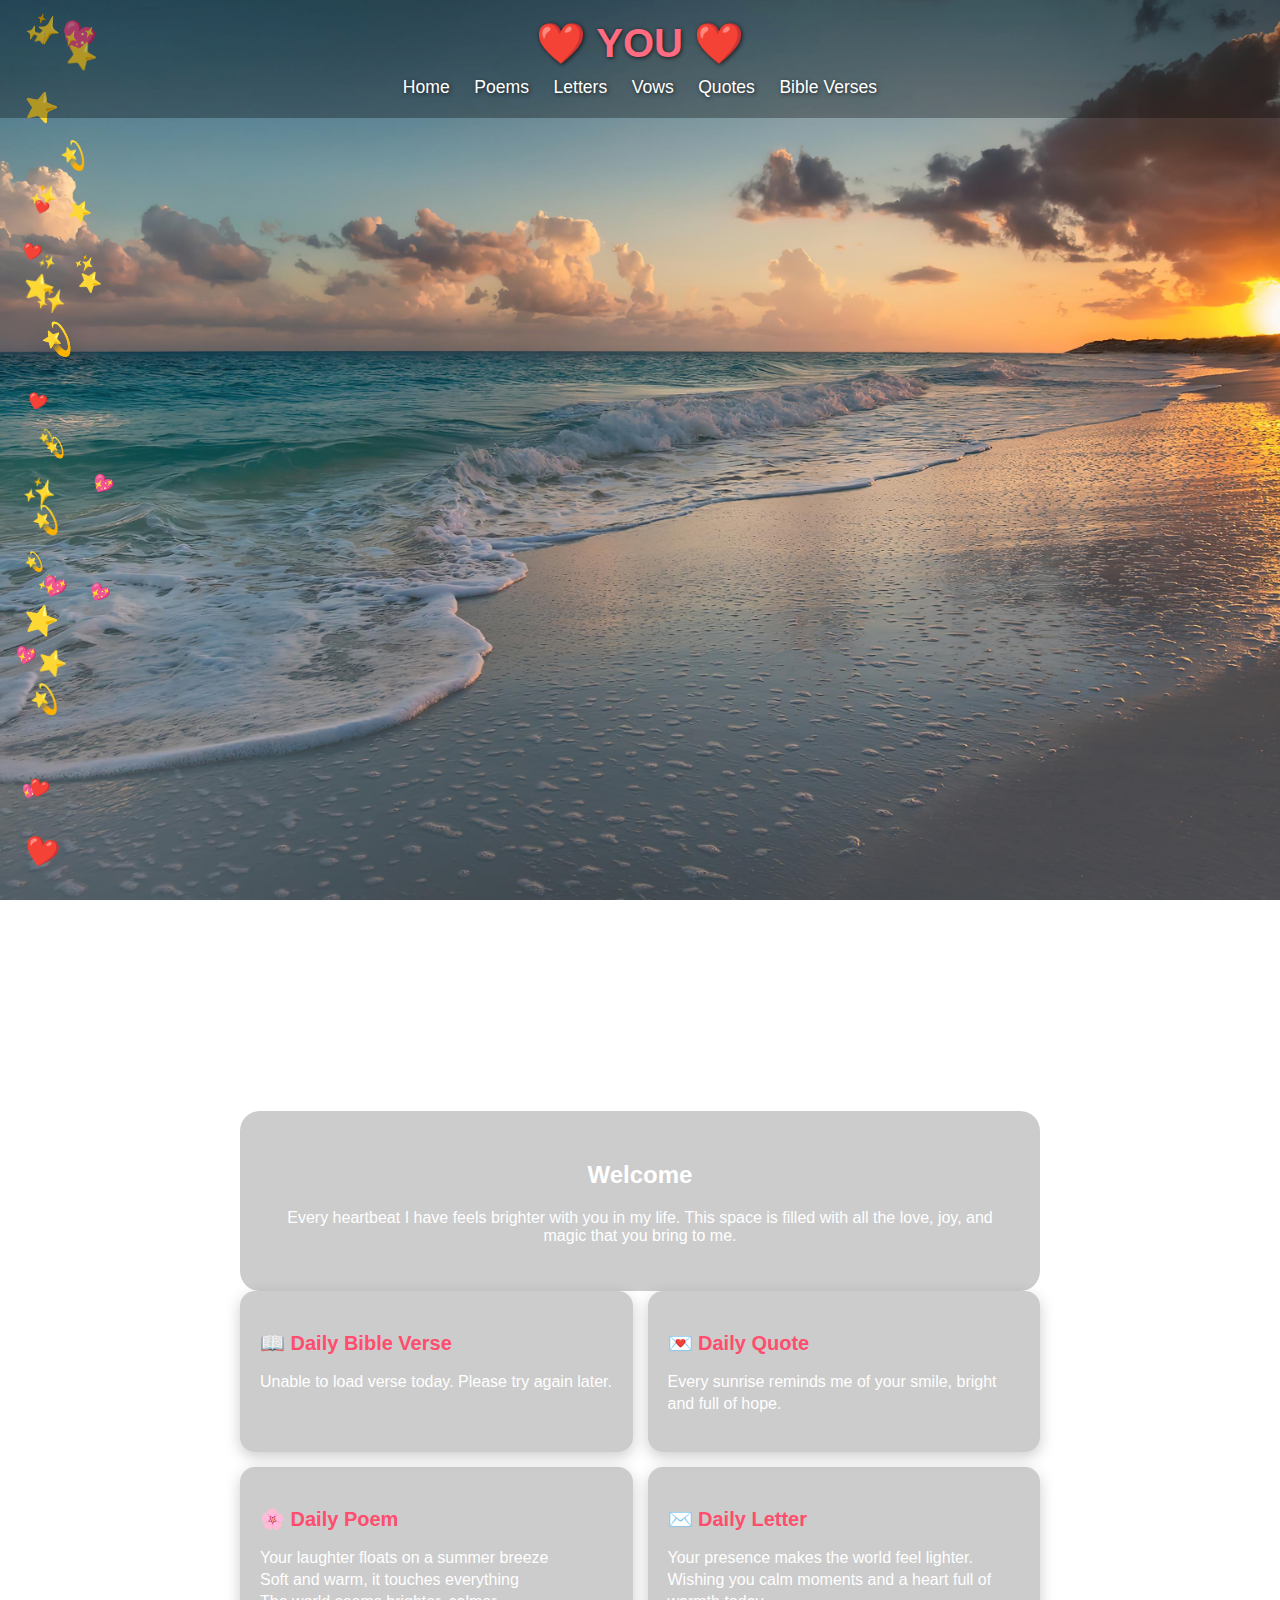
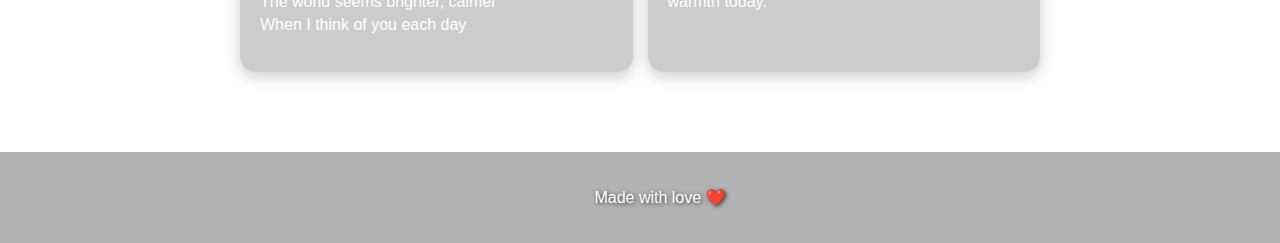
<file: index.html>
<!DOCTYPE html>
<html lang="en" class="home">
<head>
<meta charset="UTF-8">
<meta name="viewport" content="width=device-width, initial-scale=1.0">
<title>Home</title>
<link rel="stylesheet" href="style.css">
</head>

<body class="home">

<header>
<h1> ❤️ YOU ❤️ </h1>
<nav>
<a href="index.html">Home</a>
<a href="poems.html">Poems</a>
<a href="letters.html">Letters</a>
<a href="vows.html">Vows</a>
<a href="quotes.html">Quotes</a>
<a href="bible.html">Bible Verses</a>
</nav>
</header>

<div id="floating-emojis"></div>

<main class="home-content">

<div class="intro-card">
<h2>Welcome</h2>
<p>Every heartbeat I have feels brighter with you in my life. This space is filled with all the love, joy, and magic that you bring to me.</p>
</div>

<!-- Daily Sections -->
<div class="daily-sections">
  <!-- Daily Bible Verse -->
  <div class="daily-card" id="daily-verse-card">
    <h3>📖 Daily Bible Verse</h3>
    <p id="daily-verse">Loading today's verse...</p>
  </div>

  <!-- Daily Quote -->
  <div class="daily-card" id="daily-quote-card">
    <h3>💌 Daily Quote</h3>
    <p id="daily-quote">Loading today's quote...</p>
  </div>

  <!-- Daily Poem -->
  <div class="daily-card" id="daily-poem-card">
    <h3>🌸 Daily Poem</h3>
    <p id="daily-poem">Loading today's poem...</p>
  </div>

  <!-- Daily Letter -->
  <div class="daily-card" id="daily-letter-card">
    <h3>✉️ Daily Letter</h3>
    <p id="daily-letter">Loading today's letter...</p>
  </div>
</div>

</main>

<footer>
<p>Made with love ❤️</p>
</footer>

<script>
// Floating emojis/stars
document.addEventListener('DOMContentLoaded', () => {
    const symbols = ['❤️','⭐','💫','✨','💖'];
    const num = 40;
    const container = document.getElementById('floating-emojis');

    for (let i = 0; i < num; i++) {
        const el = document.createElement('div');
        el.className = 'floating';
        el.innerText = symbols[Math.floor(Math.random() * symbols.length)];

        // Random initial position anywhere on viewport
        const startX = Math.random() * 100; // vw
        const startY = Math.random() * 100; // vh
        el.style.left = startX + 'vw';
        el.style.top = startY + 'vh';

        // Random font size
        el.style.fontSize = (12 + Math.random() * 18) + 'px';

        // Random horizontal drift
        const driftX = (Math.random() * 200 - 100);

        // Random speed
        const speed = 8 + Math.random() * 12; // seconds per cycle

        container.appendChild(el);

        // Animate immediately
        let startTime = Date.now();
        function float() {
            const elapsed = (Date.now() - startTime) / 1000; // seconds
            const progress = (elapsed % speed) / speed; // loops 0 → 1
            el.style.transform = `translate(${driftX * progress}px, ${-120 * progress}vh) rotate(${360 * progress}deg)`;
            requestAnimationFrame(float);
        }
        float();
    }
});

// Fetch daily Bible verse from API
async function getDailyVerse() {
  try {
    const response = await fetch("https://beta.ourmanna.com/api/v1/get/?format=json");
    const data = await response.json();
    const verse = data.verse.details.text;
    const reference = data.verse.details.reference;
    document.getElementById("daily-verse").innerText = `"${verse}" — ${reference}`;
  } catch (err) {
    console.error("Failed to fetch daily verse:", err);
    document.getElementById("daily-verse").innerText = "Unable to load verse today. Please try again later.";
  }
}
window.addEventListener("DOMContentLoaded", getDailyVerse);

// Fetch daily quote, poem, letter from local JSON
async function getDailyContent() {
  try {
    const response = await fetch("daily.json"); // JSON in root folder
    const data = await response.json();

    // Determine today's day number (1–30)
    const startDate = new Date("2025-01-01"); // adjust reference start date
    const today = new Date();
    let dayNumber = Math.floor((today - startDate) / (1000 * 60 * 60 * 24)) + 1;

    // Loop back if dayNumber > data length
    if(dayNumber > data.length) dayNumber = dayNumber % data.length || data.length;

    const todayEntry = data.find(d => d.day === dayNumber);

    if(todayEntry){
      document.getElementById("daily-quote").innerText = todayEntry.quote;
      document.getElementById("daily-poem").innerText = todayEntry.poem;
      document.getElementById("daily-letter").innerText = todayEntry.letter;
    }
  } catch (err) {
    console.error("Failed to load daily content:", err);
    document.getElementById("daily-quote").innerText = "Unable to load quote.";
    document.getElementById("daily-poem").innerText = "Unable to load poem.";
    document.getElementById("daily-letter").innerText = "Unable to load letter.";
  }
}
window.addEventListener("DOMContentLoaded", getDailyContent);
</script>

</body>
</html>
</file>
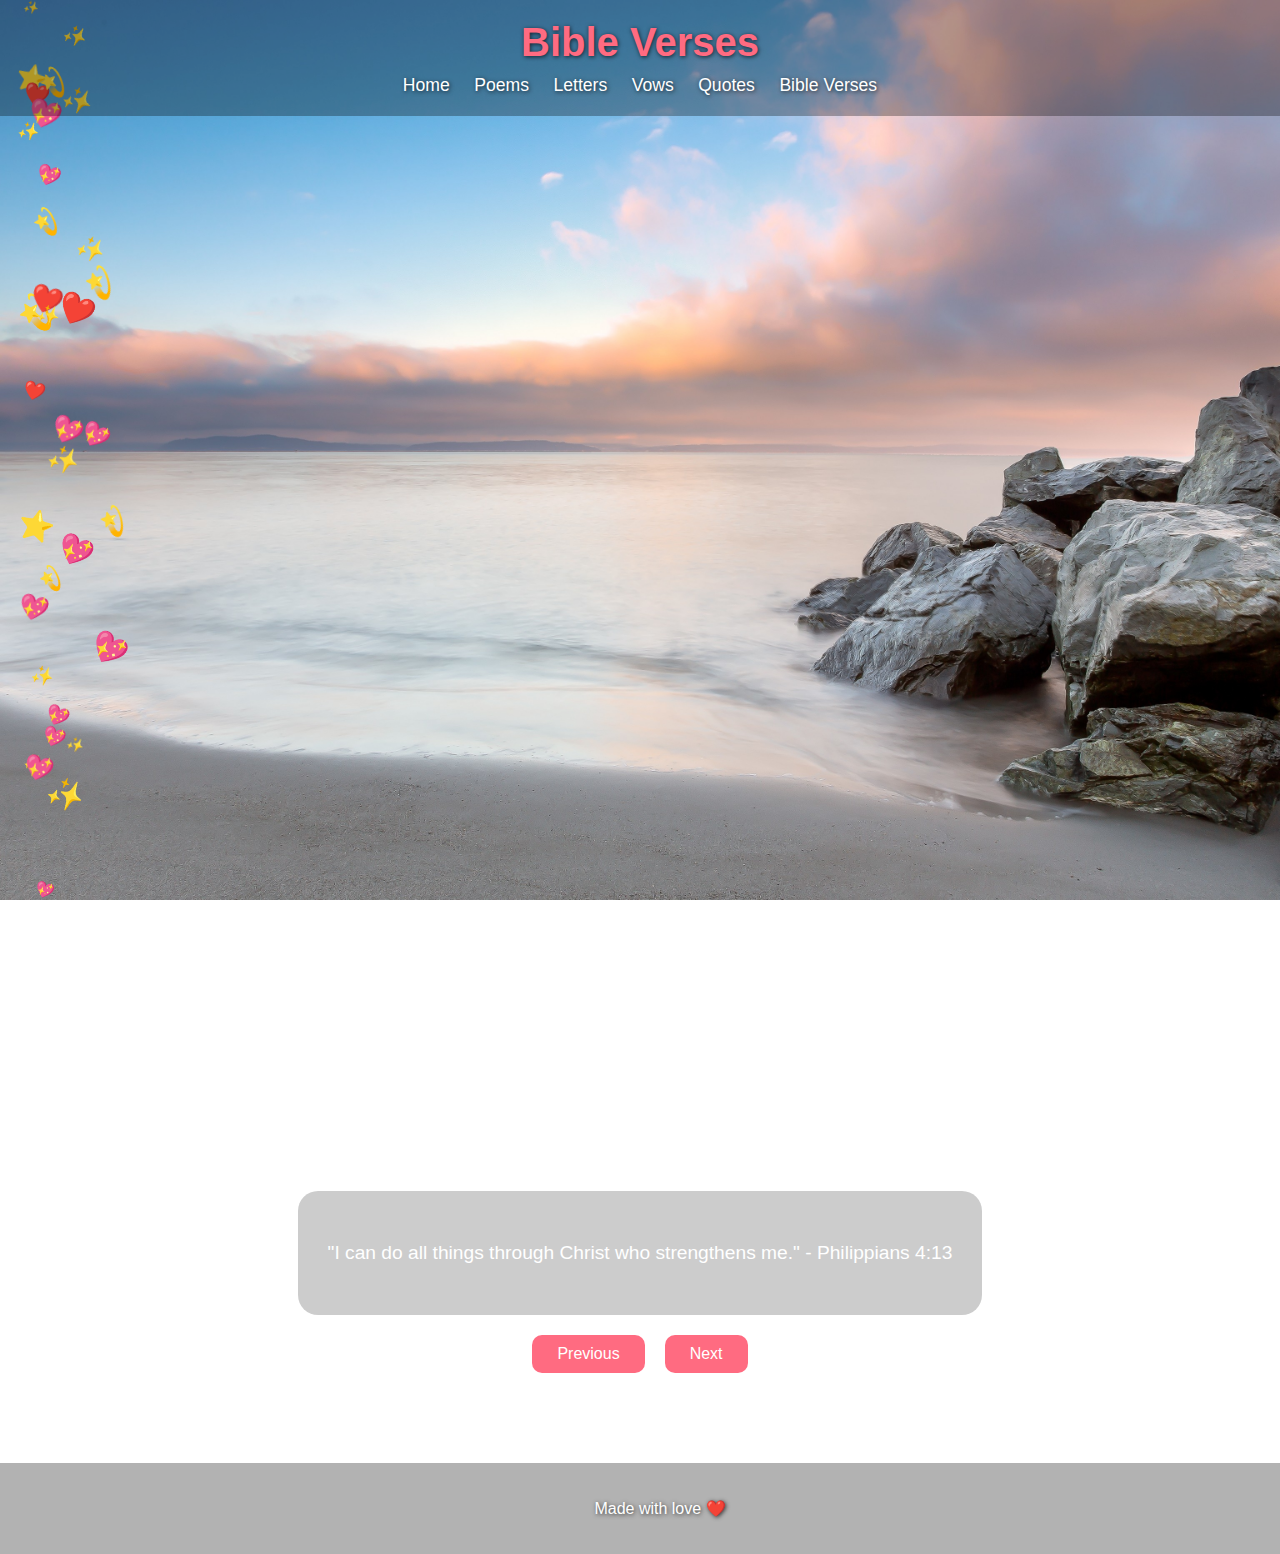
<file: bible.html>
<!DOCTYPE html>
<html lang="en" class="bible">
<head>
<meta charset="UTF-8">
<meta name="viewport" content="width=device-width, initial-scale=1.0">
<title>Bible Verses</title>
<link rel="stylesheet" href="style.css">
</head>
<body class="bible">

<header>
<h1>Bible Verses</h1>
<nav>
<a href="index.html">Home</a>
<a href="poems.html">Poems</a>
<a href="letters.html">Letters</a>
<a href="vows.html">Vows</a>
<a href="quotes.html">Quotes</a>
<a href="bible.html">Bible Verses</a>
</nav>
</header>

<div id="floating-emojis"></div>

<main class="content">
<div class="slide">
<p>"I can do all things through Christ who strengthens me." - Philippians 4:13</p>
</div>
<div class="slide">
<p>"For I know the plans I have for you, declares the Lord, plans to prosper you and not to harm you." - Jeremiah 29:11</p>
</div>
<div class="slide">
<p>"The Lord is my shepherd; I shall not want." - Psalm 23:1</p>
</div>
<!-- NEW BIBLE VERSES START -->

<div class="slide">
<p>"Love is patient, love is kind. It does not envy, it does not boast, it is not proud." - 1 Corinthians 13:4</p>
</div>

<div class="slide">
<p>"I have loved you with an everlasting love; I have drawn you with unfailing kindness." - Jeremiah 31:3</p>
</div>


<div class="slide">
<p>"Be strong and courageous. Do not be afraid; do not be discouraged, for the Lord your God will be with you." - Joshua 1:9 </p>
</div>

<div class="slide">
<p>"This is the day the Lord has made; let us rejoice and be glad in it." - Psalm 118:24 </p>
</div>

<div class="slide">
<p>"Above all, love each other deeply, because love covers over a multitude of sins." - 1 Peter 4:8</p>
</div>

<div class="slide">
<p>"Cast all your anxiety on Him because He cares for you." - 1 Peter 5:7 </p>
</div>

<div class="slide">
<p>"Let all that you do be done in love." - 1 Corinthians 16:14</p>
</div>

<div class="slide">
<p>"The Lord bless you and keep you; the Lord make His face shine on you and be gracious to you." - Numbers 6:24-25 </p>
</div>

<div class="slide">
<p>"Two are better than one, because they have a good return for their labor." - Ecclesiastes 4:9 </p>
</div>

<div class="slide">
<p>"Your love, Lord, reaches to the heavens, your faithfulness to the skies." - Psalm 36:5</p>
</div>

<div class="slide">
<p>"Delight yourself in the Lord, and He will give you the desires of your heart." - Psalm 37:4</p>
</div>

<div class="slide">
<p>"We love because He first loved us." - 1 John 4:19</p>
</div>

<div class="slide">
<p>"Let not your hearts be troubled. Believe in God; believe also in me." - John 14:1 </p>
</div>

<div class="slide">
<p>"The Lord is my light and my salvation; whom shall I fear?" - Psalm 27:1 </p>
</div>

<div class="slide">
<p>"Rejoice always, pray continually, give thanks in all circumstances." - 1 Thessalonians 5:16-18</p>
</div>

<div class="slide">
<p>"I am with you always, to the very end of the age." - Matthew 28:20</p>
</div>

<div class="slide">
<p>"Let love be genuine. Abhor what is evil; hold fast to what is good." - Romans 12:9</p>
</div>

<div class="slide">
<p>"As for me and my house, we will serve the Lord." - Joshua 24:15</p>
</div>

<div class="slide">
<p>"The Lord is near to all who call on Him, to all who call on Him in truth." - Psalm 145:18</p>
</div>

<!-- NEW BIBLE VERSES END -->


<div class="nav-buttons">
<button id="prev">Previous</button>
<button id="next">Next</button>
</div>
</main>

<footer>
<p>Made with love ❤️</p>
</footer>

<script>
document.addEventListener('DOMContentLoaded', () => {
    const symbols = ['❤️','⭐','💫','✨','💖'];
    const num = 40;
    const container = document.getElementById('floating-emojis');

    for (let i = 0; i < num; i++) {
        const el = document.createElement('div');
        el.className = 'floating';
        el.innerText = symbols[Math.floor(Math.random() * symbols.length)];

        const startX = Math.random() * 100;
        const startY = Math.random() * 100;
        el.style.left = startX + 'vw';
        el.style.top = startY + 'vh';
        el.style.fontSize = (12 + Math.random() * 18) + 'px';

        const driftX = (Math.random() * 200 - 100);
        const speed = 8 + Math.random() * 12;

        container.appendChild(el);

        let startTime = Date.now();
        function float() {
            const elapsed = (Date.now() - startTime) / 1000;
            const progress = (elapsed % speed) / speed;
            el.style.transform = `translate(${driftX * progress}px, ${-120 * progress}vh) rotate(${360 * progress}deg)`;
            requestAnimationFrame(float);
        }
        float();
    }

    const slides = document.querySelectorAll('.slide');
    let current = 0;
    slides.forEach((s,i)=>{if(i!==0)s.style.display='none';});

    document.getElementById('next')?.addEventListener('click', ()=>{
        slides[current].style.display='none';
        current=(current+1)%slides.length;
        slides[current].style.display='block';
    });

    document.getElementById('prev')?.addEventListener('click', ()=>{
        slides[current].style.display='none';
        current=(current-1+slides.length)%slides.length;
        slides[current].style.display='block';
    });
});
</script>

</body>
</html>
</file>
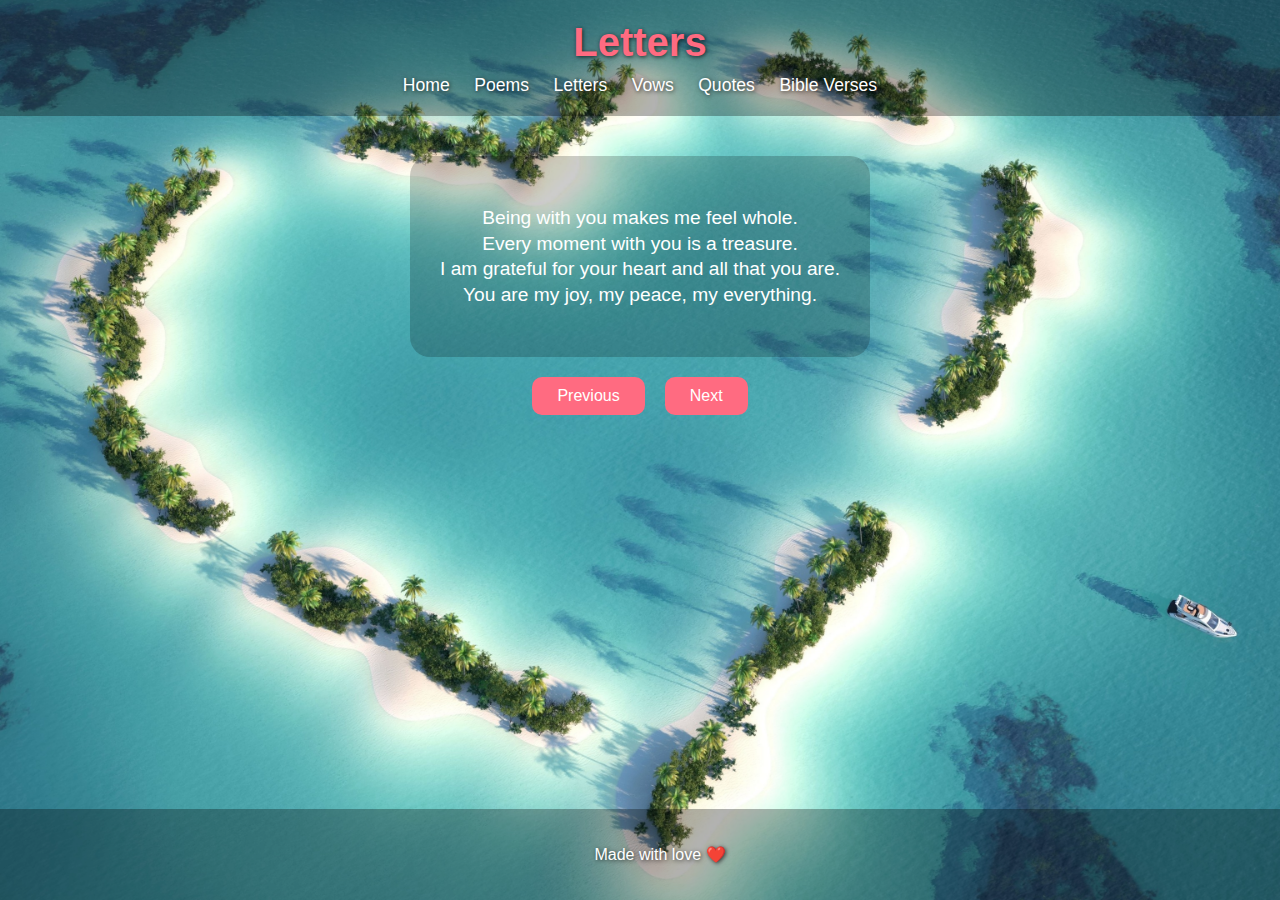
<file: letters.html>
<!DOCTYPE html>
<html lang="en" class="letters">
<head>
<meta charset="UTF-8">
<meta name="viewport" content="width=device-width, initial-scale=1.0">
<title>Letters</title>
<link rel="stylesheet" href="style.css">
</head>
<body class="letters">

<header>
<h1>Letters</h1>
<nav>
<a href="index.html">Home</a>
<a href="poems.html">Poems</a>
<a href="letters.html">Letters</a>
<a href="vows.html">Vows</a>
<a href="quotes.html">Quotes</a>
<a href="bible.html">Bible Verses</a>
</nav>
</header>

<div id="floating-emojis"></div>

<main class="content">

<div class="slide">
<p>Being with you makes me feel whole.<br>
Every moment with you is a treasure.<br>
I am grateful for your heart and all that you are.<br>
You are my joy, my peace, my everything.</p>
</div>
<div class="slide">
<p>Take all the time you need, my love.<br>
I’ll be here, always patient, always caring.<br>
With you by my side, I feel myself again.<br>
You mean more to me than words could ever say.</p>
</div>

<!-- NEW LETTERS START -->

<div class="slide">
<p>My love, every time I think of you, my heart feels full. Your smile, your laughter, and your presence bring light to my darkest days. I am endlessly grateful for you, and I promise to cherish every moment we share together.</p>
</div>

<div class="slide">
<p>Sweetheart, you make life feel magical in ways I never knew possible. Your kindness, your warmth, and your love inspire me to be the best version of myself. I can’t wait to see all the beautiful moments our future holds.</p>
</div>

<div class="slide">
<p>Beloved, just knowing you are in my life fills me with joy. I treasure your heart, your soul, and every little thing that makes you so special. I am forever devoted to loving and supporting you, now and always.</p>
</div>

<div class="slide">
<p>Darling, every time I hear your voice, I feel at home. Your words comfort me, your presence soothes me, and your love lifts me higher than I ever imagined. I am yours completely.</p>
</div>

<div class="slide">
<p>My dearest, I love the way you see the world, the way you care, and the way you make me feel. You are my inspiration and my joy, and I will always treasure you above all else.</p>
</div>

<div class="slide">
<p>Love, being with you makes every day brighter. Your laughter warms my soul, your smile lights my path, and your love gives me a peace I never knew existed. I am grateful for you endlessly.</p>
</div>

<div class="slide">
<p>Sweetheart, no words can fully express how much you mean to me. Every little thing you do, every look, every gesture, fills my heart with love and reminds me that I am truly blessed to have you.</p>
</div>

<div class="slide">
<p>Beloved, your love is my anchor and my guiding light. You make me feel safe, cherished, and understood. I promise to honor you, support you, and love you with all that I am.</p>
</div>

<div class="slide">
<p>Darling, I am constantly amazed by you. Your beauty, both inside and out, your strength, your gentleness, they captivate me endlessly. I am thankful for every moment we share.</p>
</div>

<div class="slide">
<p>My love, when I see you, the world feels right. Your laughter is music, your smile a sunrise, and your love a home I never want to leave. I will always hold you close in my heart.</p>
</div>

<div class="slide">
<p>Sweetheart, you have changed my life in the most wonderful ways. Your love fills my heart with hope, joy, and endless gratitude. I am excited for every day we get to share together.</p>
</div>

<div class="slide">
<p>Beloved, your presence in my life is a gift I will never take for granted. Every moment with you feels precious, and I want you to know that I will always treasure and protect our love.</p>
</div>

<div class="slide">
<p>Darling, your happiness means everything to me. I want to be the one who lifts you when you are down, who celebrates every joy with you, and who loves you more with each passing day.</p>
</div>

<div class="slide">
<p>My dearest, thinking of you makes me smile even on the toughest days. Your love inspires me, comforts me, and gives me strength. I am so grateful that you are in my life.</p>
</div>

<div class="slide">
<p>Love, your heart is so beautiful, and I am endlessly thankful that you share it with me. I promise to always honor your love, protect your heart, and cherish you with all that I am.</p>
</div>

<div class="slide">
<p>Sweetheart, you make ordinary moments extraordinary just by being you. I feel so lucky to experience your love, your laughter, and your warmth every day. You are my everything.</p>
</div>

<div class="slide">
<p>Beloved, my love for you grows deeper with every passing day. Your smile, your kindness, your passion for life — it all fills my heart with joy. I am forever yours.</p>
</div>

<div class="slide">
<p>Darling, I want you to know that I see you, I appreciate you, and I love you more than words could ever express. You are my heart, my soul, and my forever.</p>
</div>

<div class="slide">
<p>My love, every time we are together, I feel complete. Your love, your laughter, and your gentle spirit bring me peace and happiness like nothing else ever could.</p>
</div>

<div class="slide">
<p>Sweetheart, thank you for being exactly who you are — strong, loving, kind, and beautiful. You make my life richer, brighter, and full of love. I adore you endlessly.</p>
</div>

<!-- NEW LETTERS END -->


<div class="nav-buttons">
<button id="prev">Previous</button>
<button id="next">Next</button>
</div>
</main>

<footer>
<p>Made with love ❤️</p>
</footer>

<script>

    // Slide navigation
    const slides = document.querySelectorAll('.slide');
    let current = 0;
    slides.forEach((s,i)=>{if(i!==0)s.style.display='none';});

    document.getElementById('next')?.addEventListener('click', ()=>{
        slides[current].style.display='none';
        current=(current+1)%slides.length;
        slides[current].style.display='block';
    });

    document.getElementById('prev')?.addEventListener('click', ()=>{
        slides[current].style.display='none';
        current=(current-1+slides.length)%slides.length;
        slides[current].style.display='block';
    });
</script>

</body>
</html>
</file>
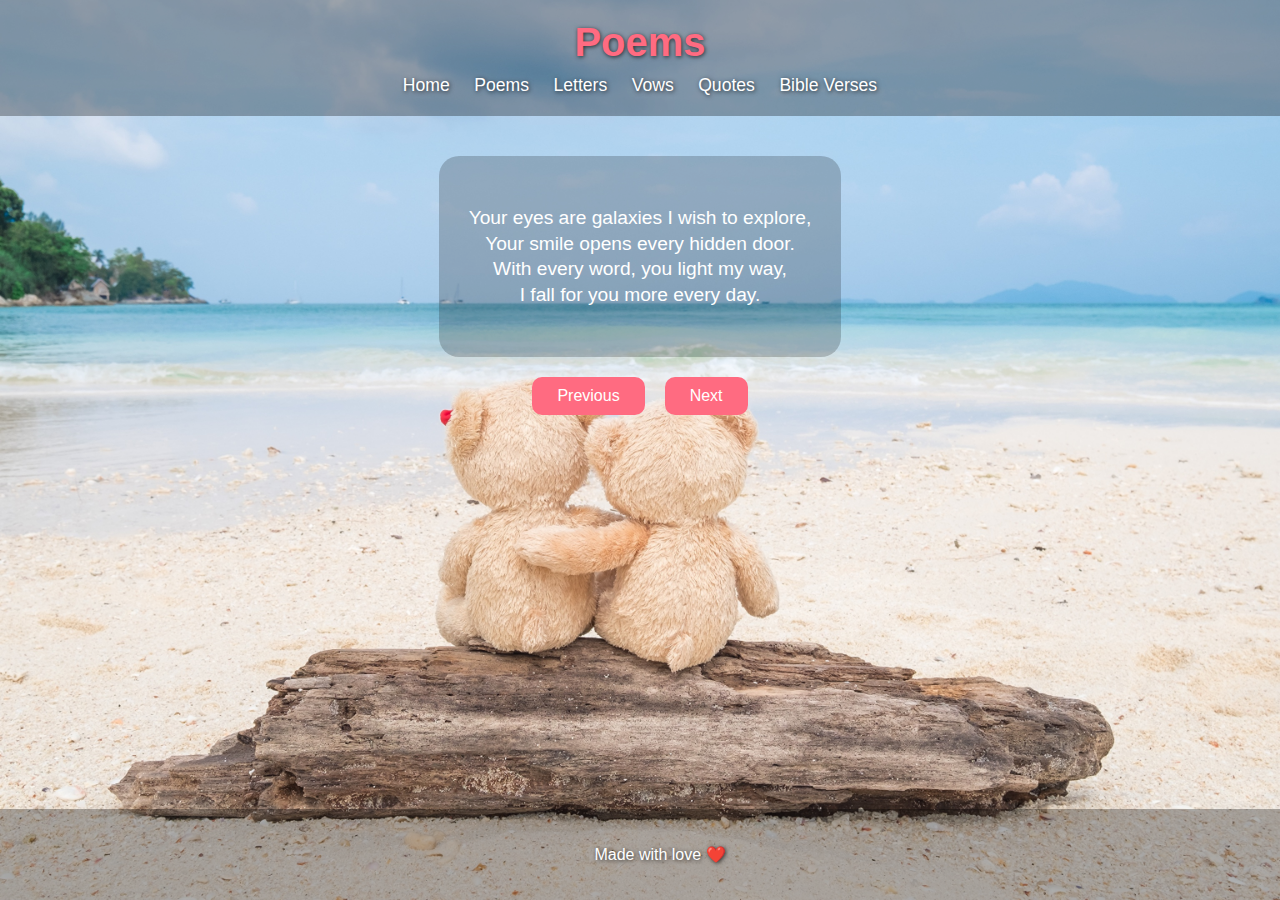
<file: poems.html>
<!DOCTYPE html>
<html lang="en" class="poems">
<head>
<meta charset="UTF-8">
<meta name="viewport" content="width=device-width, initial-scale=1.0">
<title>Poems</title>
<link rel="stylesheet" href="style.css">
</head>
<body class="poems">

<header>
<h1>Poems</h1>
<nav>
<a href="index.html">Home</a>
<a href="poems.html">Poems</a>
<a href="letters.html">Letters</a>
<a href="vows.html">Vows</a>
<a href="quotes.html">Quotes</a>
<a href="bible.html">Bible Verses</a>
</nav>
</header>

<div id="floating-emojis"></div>

<main class="content">

<div class="slide">
<p>Your eyes are galaxies I wish to explore,<br>
Your smile opens every hidden door.<br>
With every word, you light my way,<br>
I fall for you more every day.</p>
</div>
<div class="slide">
<p>In your presence, I find my peace,<br>
Every anxious thought begins to cease.<br>
You are my joy, my heart, my flame,<br>
Forever with you, I’ll feel the same.</p>
</div>
<div class="slide">
<p>In every dawn's golden hue,<br>
I see a reflection, lovely and true<br>
Your eyes, like stars, sparkling bright,<br>
Illuminate my world with sheer delight</p>
</div>

<div class="slide">
<p>In the garden of beauty, you bloom,<br>
Petals of grace, dispelling gloom<br>
Your smile, a radiant sunlit ray,<br>
Melting my worries, day by day</p>
</div>

<div class="slide">
<p>Your beauty, like a gentle breeze,<br>
Whispers secrets only my heart sees<br>
In your presence, time stands still,<br>
For your ethereal charms, I always will</p>
</div>

<div class="slide">
<p>In the night sky, you're the moon's embrace,<br>
Radiating love, with a celestial grace<br>
Your beauty, a shimmering cosmic dance,<br>
Guiding my heart with every chance</p>
</div>

<div class="slide">
<p>An angelic vision, you're beyond compare,<br>
With a grace that leaves me breathless, aware<br>
Your presence, a seraphic melody,<br>
Filling my soul with love's symphony</p>
</div>

<div class="slide">
<p>Your beauty, a magnetic force,<br>
Drawing me closer, with no remorse<br>
Captivated by your enchanting allure,<br>
I'm lost in a love that's pure</p>
</div>

<div class="slide">
<p>In the realm of elegance, you reside,<br>
A heavenly presence by my side<br>
Your grace, a tapestry of dreams,<br>
Unfolding love's eternal streams</p>
</div>

<div class="slide">
<p>Holding your hand, I'm in awe,<br>
Of the perfection that I saw<br>
Your beauty, like a flawless art,<br>
Touches the deepest depths of my heart</p>
</div>

<div class="slide">
<p>Your every move, a graceful dance,<br>
In my heart, you leave a lasting trance<br>
Your beauty, a symphony of delight,<br>
Guiding me through love's sacred rite</p>
</div>

<div class="slide">
<p>In the tapestry of time, you're a treasure,<br>
A timeless splendor, beyond measure<br>
Your radiance, like a precious gem,<br>
I'm forever lost in love's purest emblem</p>
</div>

<div class="slide">
<p>Your aura, a captivating flame,<br>
Ignites my love, forever the same<br>
Your beauty, a spell I can't resist,<br>
In your presence, my heart persists</p>
</div>

<div class="slide">
<p>In your eyes, I see a reflection divine,<br>
A love that transcends, beyond this time<br>
Your beauty, a mirror of celestial grace,<br>
I'm forever enchanted by your embrace</p>
</div>

<div class="slide">
<p>In the symphony of love, you're the refrain,<br>
A song of devotion that eases every pain<br>
Your beauty, a melody that lingers on,<br>
In my heart, a love that's drawn</p>
</div>

<div class="slide">
<p>Your beauty whispers in the gentle breeze,<br>
Caressing my soul with a tender ease<br>
In your presence, I find solace and peace,<br>
A love that grows, never to cease</p>
</div>

<div class="slide">
<p>Your smile, a ray of sunshine bright,<br>
Dispelling darkness, bringing pure delight<br>
Your beauty, like golden mornings' glow,<br>
Fills my world with a radiant show</p>
</div>

<div class="slide">
<p>In your presence, I find tranquil peace,<br>
A serenity that makes my worries cease<br>
Your beauty, a serene and gentle grace,<br>
I'm forever captivated by your embrace</p>
</div>

<div class="slide">
<p>Your beauty, an enigma to behold,<br>
A tapestry of secrets, yet untold<br>
In your eyes, mysteries lie,<br>
And with each gaze, my love does amplify</p>
</div>

<div class="slide">
<p>Our love, a symphony in perfect tune,<br>
Your beauty, the notes that make hearts swoon<br>
Together, we create a melody divine,<br>
A harmony that forever intertwine</p>
</div>

<div class="slide">
<p>Your beauty, like a candle's flame,<br>
Melts my heart, whispering your name<br>
In your eyes, a world of love I see,<br>
A paradise where we're forever free</p>
</div>

<div class="slide">
<p>In my heart, you'll forever reside,<br>
A love that's eternal, never to hide<br>
Your beauty, a testament to love's embrace,<br>
I'll cherish you always, in every place</p>
</div>
<!-- NEW POEMS END -->

<div class="nav-buttons">
<button id="prev">Previous</button>
<button id="next">Next</button>
</div>
</main>

<footer>
<p>Made with love ❤️</p>
</footer>

<script>


    // Slide navigation
    const slides = document.querySelectorAll('.slide');
    let current = 0;
    slides.forEach((s,i)=>{if(i!==0)s.style.display='none';});

    document.getElementById('next')?.addEventListener('click', ()=>{
        slides[current].style.display='none';
        current=(current+1)%slides.length;
        slides[current].style.display='block';
    });

    document.getElementById('prev')?.addEventListener('click', ()=>{
        slides[current].style.display='none';
        current=(current-1+slides.length)%slides.length;
        slides[current].style.display='block';
    });

</script>

</body>
</html>
</file>
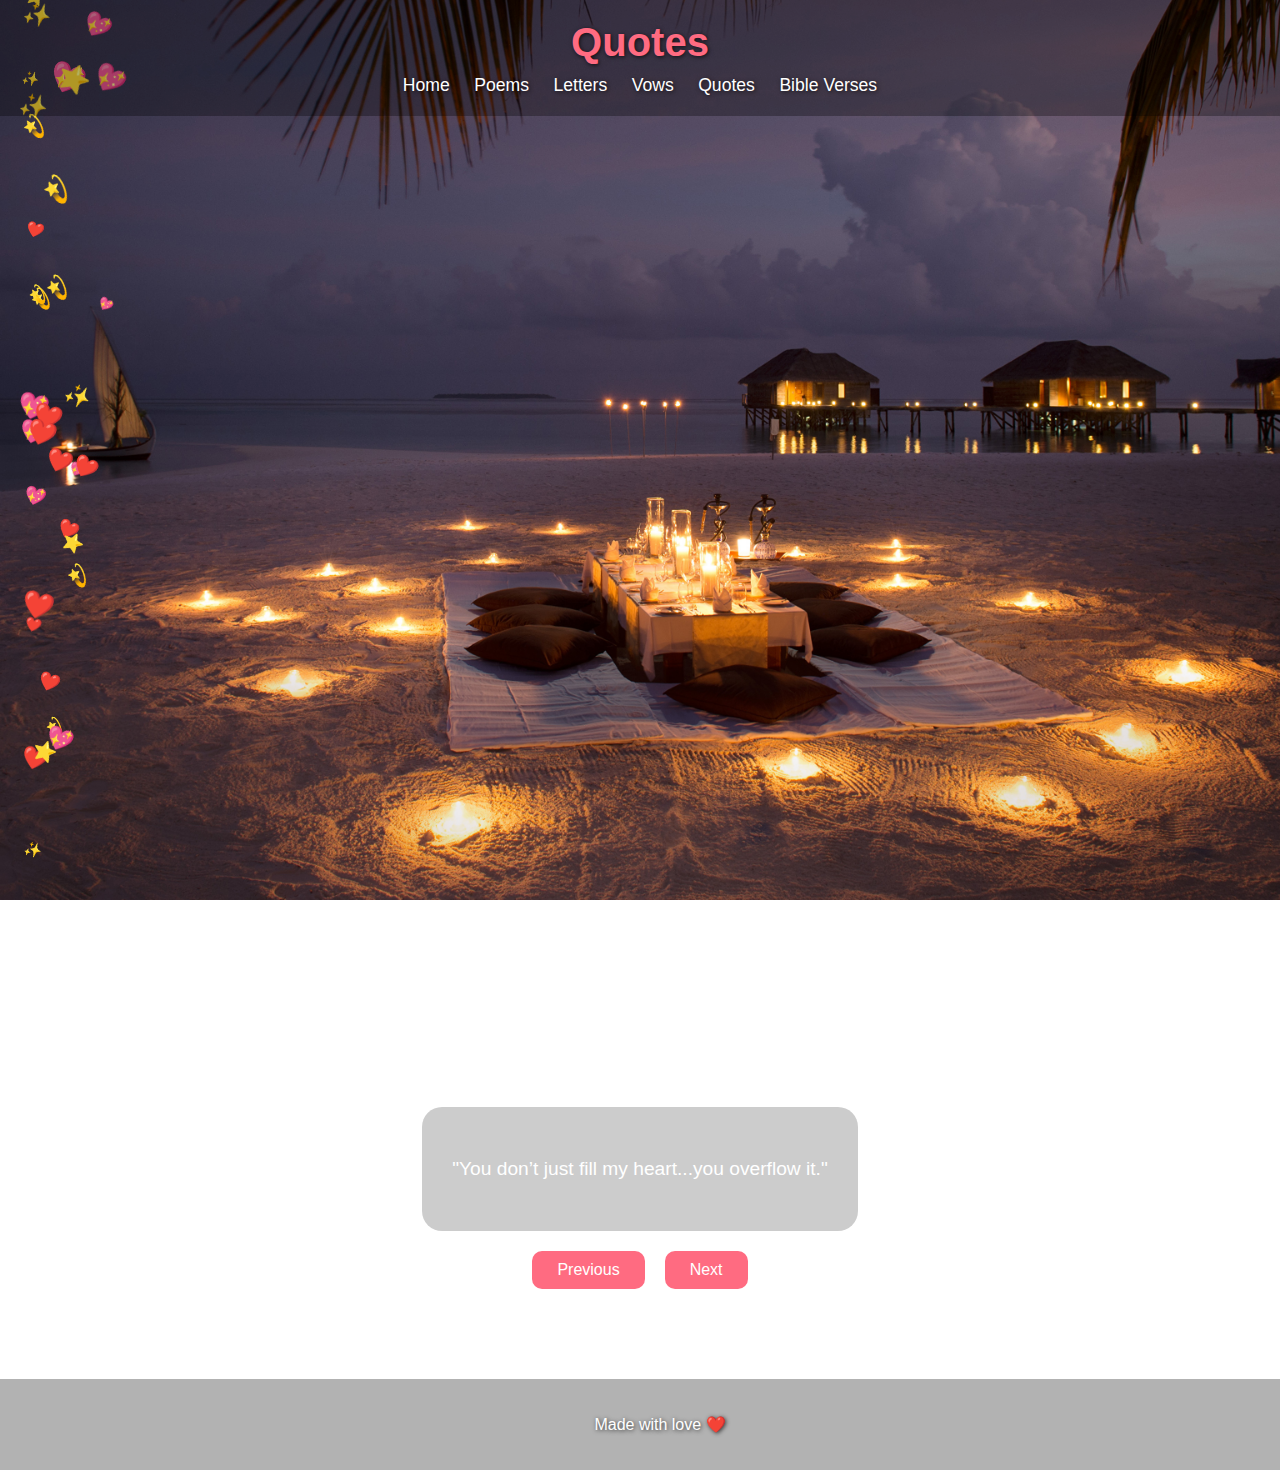
<file: quotes.html>
<!DOCTYPE html>
<html lang="en" class="quotes">
<head>
<meta charset="UTF-8">
<meta name="viewport" content="width=device-width, initial-scale=1.0">
<title>Quotes</title>
<link rel="stylesheet" href="style.css">
</head>
<body class="quotes">

<header>
<h1>Quotes</h1>
<nav>
<a href="index.html">Home</a>
<a href="poems.html">Poems</a>
<a href="letters.html">Letters</a>
<a href="vows.html">Vows</a>
<a href="quotes.html">Quotes</a>
<a href="bible.html">Bible Verses</a>
</nav>
</header>

<div id="floating-emojis"></div>

<main class="content">
<div class="slide">
<p>"You don’t just fill my heart...you overflow it."</p>
</div>
<div class="slide">
<p>"In your eyes, I see everything I’ve ever wanted."</p>
</div>
<div class="slide">
<p>"Love isn’t just a feeling; it’s having you by my side."</p>
</div>
<!-- NEW QUOTES START -->

<div class="slide">
<p>"You are the love I never knew I needed, and now I can’t imagine life without you."</p>
</div>

<div class="slide">
<p>"Every moment with you feels like a beautiful dream I never want to wake from."</p>
</div>

<div class="slide">
<p>"Your smile is my sunrise, and your laughter is my favorite song."</p>
</div>

<div class="slide">
<p>"Love isn’t just words; it’s every heartbeat I feel when I’m with you."</p>
</div>

<div class="slide">
<p>"With you, ordinary moments become extraordinary memories."</p>
</div>

<div class="slide">
<p>"You are my today, my tomorrow, and every beautiful moment in between."</p>
</div>

<div class="slide">
<p>"Being in your arms feels like home, a place I never want to leave."</p>
</div>

<div class="slide">
<p>"Your love is the compass that guides me through life’s journey."</p>
</div>

<div class="slide">
<p>"I never knew happiness until I met you; now it’s in every breath I take."</p>
</div>

<div class="slide">
<p>"You are my heart’s melody, the song I’ll never stop playing."</p>
</div>

<div class="slide">
<p>"Love grows deeper every day, and with you, it has no end."</p>
</div>

<div class="slide">
<p>"You are my forever, the one my soul recognizes and cherishes."</p>
</div>

<div class="slide">
<p>"The world is brighter, warmer, and kinder because you are in it."</p>
</div>

<div class="slide">
<p>"Your love is my anchor, my joy, and my most treasured gift."</p>
</div>

<div class="slide">
<p>"Every glance from you fills me with warmth, hope, and endless love."</p>
</div>

<div class="slide">
<p>"I love you not only for who you are but for who I am when I’m with you."</p>
</div>

<div class="slide">
<p>"Your heart is a haven I never want to leave, a place of peace and love."</p>
</div>

<div class="slide">
<p>"With you, life is a beautiful adventure I never want to end."</p>
</div>

<div class="slide">
<p>"You are my sunshine on rainy days and my calm in every storm."</p>
</div>

<div class="slide">
<p>"Every heartbeat, every breath, every thought whispers your name."</p>
</div>

<!-- NEW QUOTES END -->


<div class="nav-buttons">
<button id="prev">Previous</button>
<button id="next">Next</button>
</div>
</main>

<footer>
<p>Made with love ❤️</p>
</footer>

<script>
document.addEventListener('DOMContentLoaded', () => {
    const symbols = ['❤️','⭐','💫','✨','💖'];
    const num = 40;
    const container = document.getElementById('floating-emojis');

    for (let i = 0; i < num; i++) {
        const el = document.createElement('div');
        el.className = 'floating';
        el.innerText = symbols[Math.floor(Math.random() * symbols.length)];

        const startX = Math.random() * 100;
        const startY = Math.random() * 100;
        el.style.left = startX + 'vw';
        el.style.top = startY + 'vh';
        el.style.fontSize = (12 + Math.random() * 18) + 'px';

        const driftX = (Math.random() * 200 - 100);
        const speed = 8 + Math.random() * 12;

        container.appendChild(el);

        let startTime = Date.now();
        function float() {
            const elapsed = (Date.now() - startTime) / 1000;
            const progress = (elapsed % speed) / speed;
            el.style.transform = `translate(${driftX * progress}px, ${-120 * progress}vh) rotate(${360 * progress}deg)`;
            requestAnimationFrame(float);
        }
        float();
    }

    const slides = document.querySelectorAll('.slide');
    let current = 0;
    slides.forEach((s,i)=>{if(i!==0)s.style.display='none';});

    document.getElementById('next')?.addEventListener('click', ()=>{
        slides[current].style.display='none';
        current=(current+1)%slides.length;
        slides[current].style.display='block';
    });

    document.getElementById('prev')?.addEventListener('click', ()=>{
        slides[current].style.display='none';
        current=(current-1+slides.length)%slides.length;
        slides[current].style.display='block';
    });
});
</script>

</body>
</html>
</file>
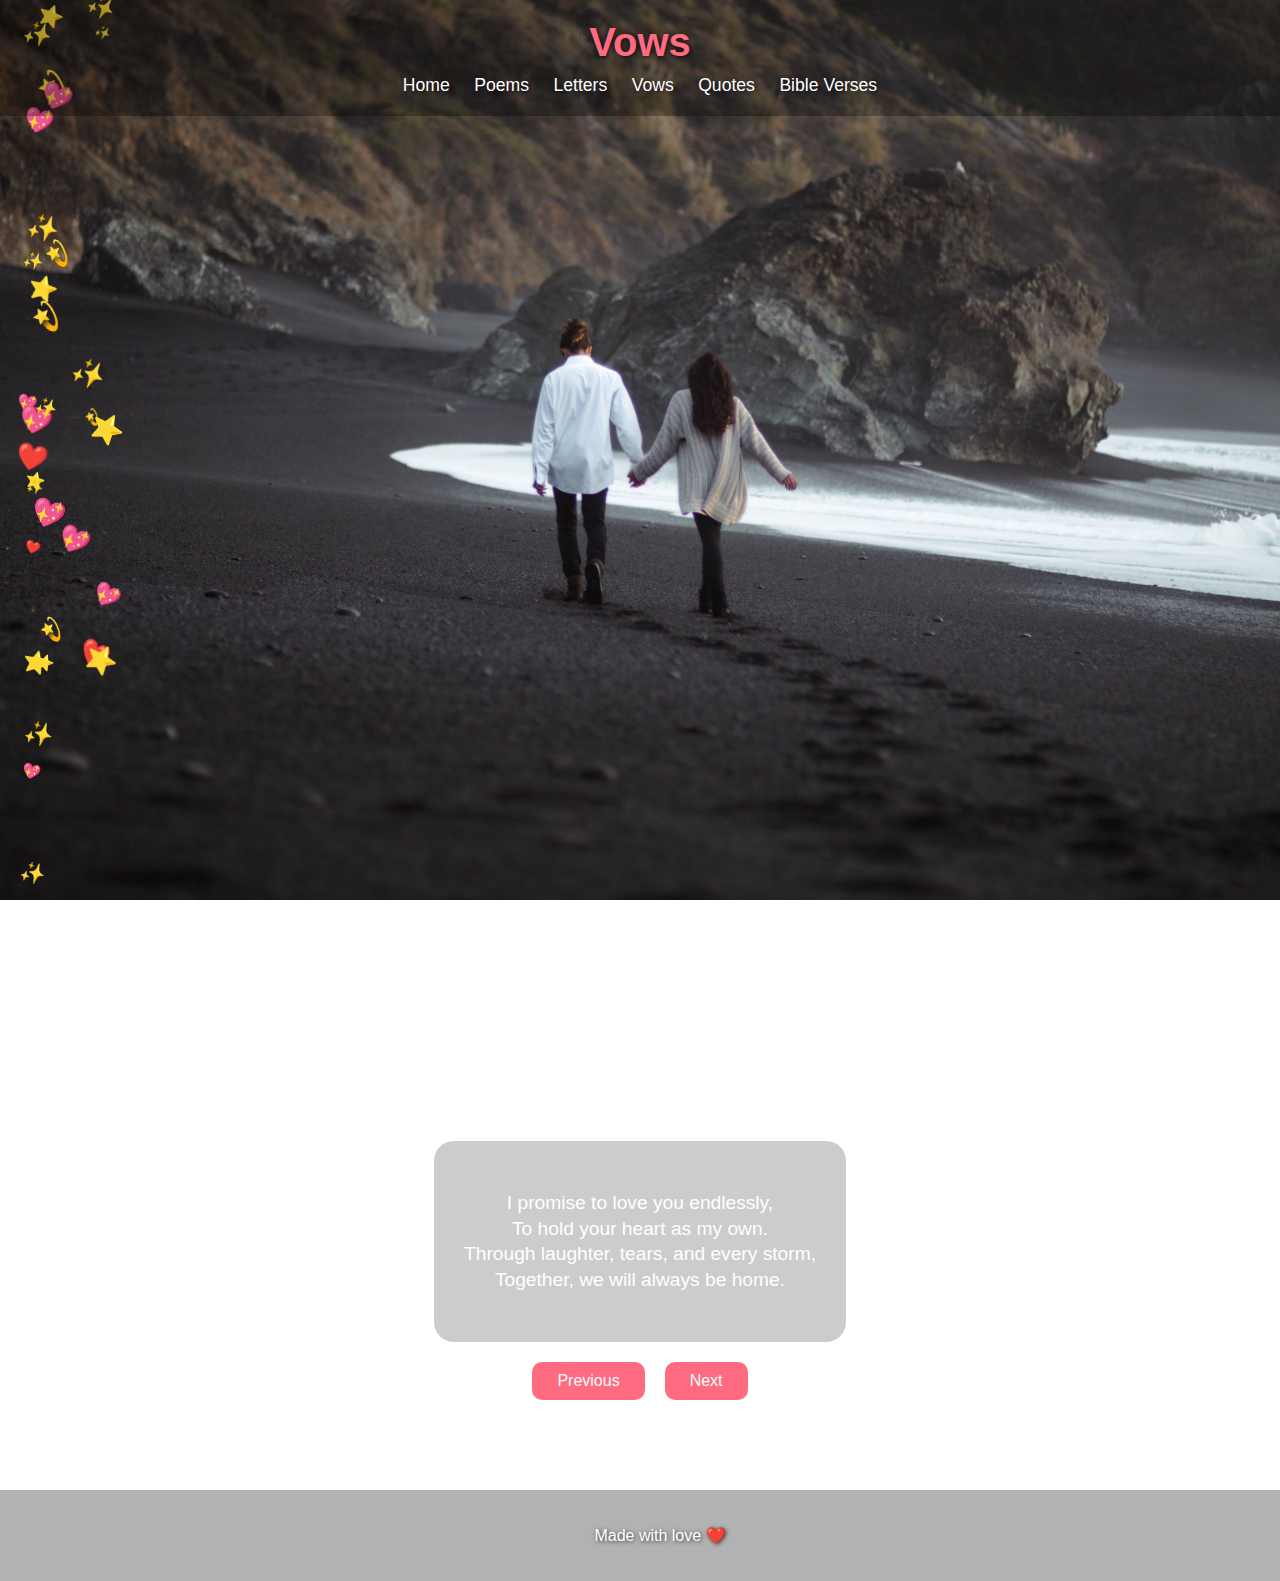
<file: vows.html>
<!DOCTYPE html>
<html lang="en" class="vows">
<head>
<meta charset="UTF-8">
<meta name="viewport" content="width=device-width, initial-scale=1.0">
<title>Vows</title>
<link rel="stylesheet" href="style.css">
</head>
<body class="vows">

<header>
<h1>Vows</h1>
<nav>
<a href="index.html">Home</a>
<a href="poems.html">Poems</a>
<a href="letters.html">Letters</a>
<a href="vows.html">Vows</a>
<a href="quotes.html">Quotes</a>
<a href="bible.html">Bible Verses</a>
</nav>
</header>

<div id="floating-emojis"></div>

<main class="content">
<div class="slide">
<p>I promise to love you endlessly,<br>
To hold your heart as my own.<br>
Through laughter, tears, and every storm,<br>
Together, we will always be home.</p>
</div>
<div class="slide">
<p>I vow to listen, to understand,<br>
To stand with you through every trial.<br>
Your happiness will always matter most,<br>
Forever, I’ll cherish your smile.</p>
</div>
<!-- NEW VOWS START -->

<div class="slide">
<p>My love, I promise to cherish every moment with you, to hold your hand through life’s storms, and to love you endlessly with all my heart.</p>
</div>

<div class="slide">
<p>I vow to always support you, to celebrate your successes, to comfort you in sorrow, and to be your safe place in every circumstance.</p>
</div>

<div class="slide">
<p>Beloved, I promise to respect your heart, honor your dreams, and grow with you in love, kindness, and patience every single day.</p>
</div>

<div class="slide">
<p>Sweetheart, I vow to laugh with you, dream with you, and face every challenge with you by my side, forever devoted to our love.</p>
</div>

<div class="slide">
<p>Darling, I promise to treasure your heart, to listen with care, and to nurture the bond we share so that it flourishes eternally.</p>
</div>

<div class="slide">
<p>My dearest, I vow to be your companion, your confidant, and your unwavering support, loving you through every season of life.</p>
</div>

<div class="slide">
<p>Love, I promise to celebrate your uniqueness, to embrace your quirks, and to honor you in all that you are and all that you will be.</p>
</div>

<div class="slide">
<p>Sweetheart, I vow to be patient, kind, and understanding, to listen with empathy, and to love you without hesitation or condition.</p>
</div>

<div class="slide">
<p>Beloved, I promise to keep your heart safe, to walk beside you in every journey, and to build a life filled with love and joy together.</p>
</div>

<div class="slide">
<p>Darling, I vow to inspire you, to lift you up, and to create a love story that grows more beautiful with every passing day.</p>
</div>

<div class="slide">
<p>My love, I promise to honor our love, to respect your dreams, and to always prioritize the happiness we create together.</p>
</div>

<div class="slide">
<p>Sweetheart, I vow to be your anchor in stormy seas, your sunshine on cloudy days, and your unwavering companion forevermore.</p>
</div>

<div class="slide">
<p>Beloved, I promise to nurture the bond we share, to be honest, patient, and caring, and to love you with all that I am.</p>
</div>

<div class="slide">
<p>Darling, I vow to embrace life with you, to celebrate each moment, and to walk beside you in love and joy through every path.</p>
</div>

<div class="slide">
<p>My dearest, I promise to grow with you, laugh with you, and face every challenge hand in hand, heart to heart.</p>
</div>

<div class="slide">
<p>Love, I vow to make your happiness my priority, to cherish every smile, and to love you more deeply every day.</p>
</div>

<div class="slide">
<p>Sweetheart, I promise to be your constant, your confidant, and your shelter, holding you close through all of life’s seasons.</p>
</div>

<div class="slide">
<p>Beloved, I vow to respect, honor, and adore you, to celebrate our love, and to make our journey together unforgettable.</p>
</div>

<div class="slide">
<p>Darling, I promise to walk beside you, to nurture our love, and to create a world together filled with warmth and joy.</p>
</div>

<div class="slide">
<p>My love, I vow to be your strength, your comfort, and your endless admirer, loving you without end and without reservation.</p>
</div>

<!-- NEW VOWS END -->


<div class="nav-buttons">
<button id="prev">Previous</button>
<button id="next">Next</button>
</div>
</main>

<footer>
<p>Made with love ❤️</p>
</footer>

<script>
document.addEventListener('DOMContentLoaded', () => {
    const symbols = ['❤️','⭐','💫','✨','💖'];
    const num = 40;
    const container = document.getElementById('floating-emojis');

    for (let i = 0; i < num; i++) {
        const el = document.createElement('div');
        el.className = 'floating';
        el.innerText = symbols[Math.floor(Math.random() * symbols.length)];

        const startX = Math.random() * 100;
        const startY = Math.random() * 100;
        el.style.left = startX + 'vw';
        el.style.top = startY + 'vh';
        el.style.fontSize = (12 + Math.random() * 18) + 'px';

        const driftX = (Math.random() * 200 - 100);
        const speed = 8 + Math.random() * 12;

        container.appendChild(el);

        let startTime = Date.now();
        function float() {
            const elapsed = (Date.now() - startTime) / 1000;
            const progress = (elapsed % speed) / speed;
            el.style.transform = `translate(${driftX * progress}px, ${-120 * progress}vh) rotate(${360 * progress}deg)`;
            requestAnimationFrame(float);
        }
        float();
    }

    const slides = document.querySelectorAll('.slide');
    let current = 0;
    slides.forEach((s,i)=>{if(i!==0)s.style.display='none';});

    document.getElementById('next')?.addEventListener('click', ()=>{
        slides[current].style.display='none';
        current=(current+1)%slides.length;
        slides[current].style.display='block';
    });

    document.getElementById('prev')?.addEventListener('click', ()=>{
        slides[current].style.display='none';
        current=(current-1+slides.length)%slides.length;
        slides[current].style.display='block';
    });
});
</script>

</body>
</html>
</file>
<file: style.css>
/* ----------------------------
  GENERAL STYLES
---------------------------- */
body {
  margin: 0;
  font-family: 'Segoe UI', Tahoma, Geneva, Verdana, sans-serif;
  color: #fff;
  background-color: #1a1a1a;
  overflow-x: hidden;
  min-height: 100vh;
  display: flex;
  flex-direction: column;
}

a {
  text-decoration: none;
  color: #fff;
  transition: color 0.3s;
  text-shadow: 1px 1px 4px rgba(0,0,0,0.7);
}

a:hover {
  color: #ff6b81;
}

/* ----------------------------
  HEADER & NAV
---------------------------- */
header {
  display: flex;
  flex-direction: column;
  align-items: center;
  padding: 20px;
  background: rgba(0,0,0,0.3); 
  /* Remove sticky positioning */
  /* position: sticky; */
  /* top: 0; */
  z-index: 100;
}

header h1 {
  margin: 0 0 10px 0;
  font-size: 2.5rem;
  text-align: center;
  color: #ff6b81;
  text-shadow: 1px 1px 4px rgba(0,0,0,0.7);
}

nav a {
  margin: 0 10px;
  font-size: 1.1rem;
}

/* ----------------------------
  MAIN CONTENT
---------------------------- */
main.content, main.home-content {
  max-width: 800px;
  margin: 40px auto;
  padding: 0 20px;
  text-align: center;
  flex: 1;
}

.intro-card {
  background: rgba(0,0,0,0.2);
  padding: 30px;
  border-radius: 20px;
  box-shadow: 0 0 15px rgba(255,255,255,0.05);
  animation: fadeIn 2s ease forwards;
}

/* ----------------------------
  SLIDES
---------------------------- */
.slide {
  display: block;
  background: rgba(0,0,0,0.2);
  padding: 30px;
  border-radius: 20px;
  margin-bottom: 20px;
  animation: fadeIn 1s ease forwards;
  font-size: 1.2rem;
  line-height: 1.6rem;
}

/* ----------------------------
  NAV BUTTONS
---------------------------- */
.nav-buttons {
  display: flex;
  justify-content: center;
  gap: 20px;
  margin-bottom: 50px;
}

.nav-buttons button {
  padding: 10px 25px;
  font-size: 1rem;
  border: none;
  border-radius: 10px;
  background: #ff6b81;
  color: #fff;
  cursor: pointer;
  transition: transform 0.3s, background 0.3s;
}

.nav-buttons button:hover {
  background: #ff4b63;
  transform: scale(1.1);
}

/* ----------------------------
  DAILY CARDS (VERSE, QUOTE, POEM, LETTER)
---------------------------- */
.daily-sections {
  display: flex;
  gap: 15px;
  justify-content: center;
  flex-wrap: wrap;
  margin-bottom: 40px;
  max-width: 1200px;
  margin-left: auto;
  margin-right: auto;
}

.daily-card {
  background: rgba(0,0,0,0.2);
  padding: 20px;
  border-radius: 15px;
  flex: 1 1 220px;
  text-align: left;
  box-shadow: 0 5px 15px rgba(0,0,0,0.2);
  transition: transform 0.3s, background 0.3s;
}

.daily-card:hover {
  transform: translateY(-5px);
  background: rgba(255,255,255,0.1);
}

.daily-card h3 {
  font-size: 20px;
  margin-bottom: 10px;
  color: #ff4d6d;
}

.daily-card p {
  font-size: 16px;
  line-height: 1.4;
  color: #fff;
}

/* ----------------------------
  DAILY VERSE CARD SPECIFIC
---------------------------- */
.daily-verse-card {
  max-width: 300px; /* smaller card on the left */
}

/* ----------------------------
  FOOTER
---------------------------- */
footer {
  text-align: center;
  padding: 20px;
  background: rgba(0,0,0,0.3);
  font-size: 1rem;
  text-shadow: 1px 1px 4px rgba(0,0,0,0.7);
  /* Remove fixed positioning */
  /* position: fixed; */
  /* bottom: 0; */
  width: 100%;
  z-index: 100;
}


/* ----------------------------
  FADE-IN ANIMATION
---------------------------- */
@keyframes fadeIn {
  0% {opacity: 0; transform: translateY(20px);}
  100% {opacity: 1; transform: translateY(0);}
}

/* ----------------------------
  PLACEHOLDER BACKGROUNDS
---------------------------- */
body.home { background: url('home.jpg') no-repeat center center fixed; background-size: cover; }
body.poems { background: url('poems.jpg') no-repeat center center fixed; background-size: cover; }
body.vows { background: url('vows2.jpg') no-repeat center center fixed; background-size: cover; }
body.letters { background: url('letters.jpg') no-repeat center center fixed; background-size: cover; }
body.quotes { background: url('quotes.jpg') no-repeat center center fixed; background-size: cover; }
body.bible { background: url('vows.jpg') no-repeat center center fixed; background-size: cover; }

/* ----------------------------
  RESPONSIVE DESIGN
---------------------------- */
@media(max-width:768px){
  header h1 { font-size: 2rem; }
  nav a { font-size: 1rem; margin: 0 5px; }
  .slide { font-size: 1rem; line-height: 1.4rem; padding: 20px; }
  .nav-buttons button { padding: 8px 20px; font-size: 0.9rem; }
  .daily-sections { flex-direction: column; gap: 20px; }
}

@media(max-width:480px){
  header h1 { font-size: 1.5rem; }
  .intro-card, .slide { padding: 15px; }
  .nav-buttons { gap: 10px; flex-wrap: wrap; }
}
</file>
